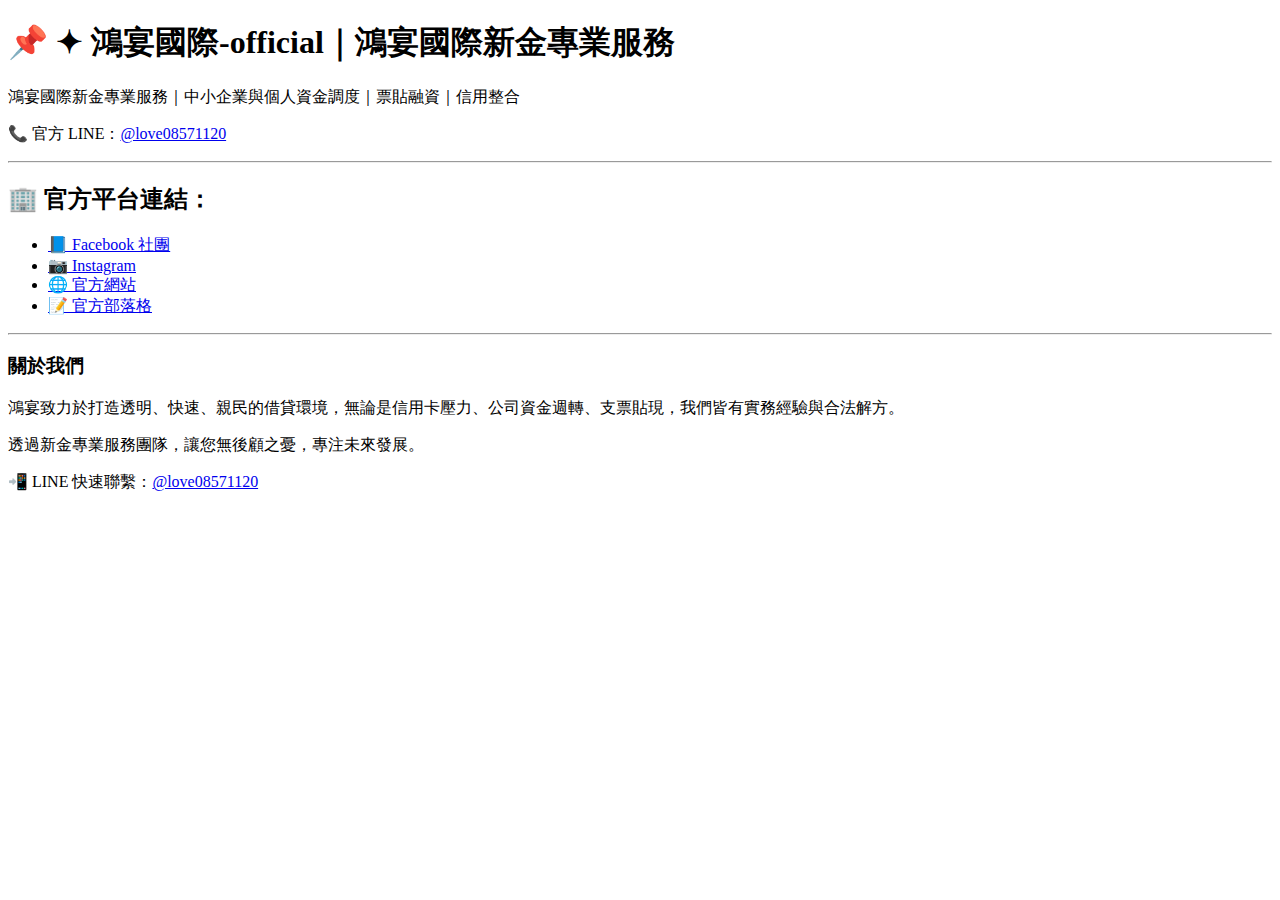
<file: index.html>
<!DOCTYPE html>
<html lang="zh-Hant">
<head>
    <meta charset="UTF-8">
    <meta name="viewport" content="width=device-width, initial-scale=1.0">
    <title>鴻宴國際新金專業服務</title>
</head>
<body>
    <h1>📌 ✦ 鴻宴國際-official｜鴻宴國際新金專業服務</h1>
    <p>鴻宴國際新金專業服務｜中小企業與個人資金調度｜票貼融資｜信用整合</p>
    <p>📞 官方 LINE：<a href="https://lin.ee/xUAqPIa">@love08571120</a></p>

    <hr>
    <h2>🏢 官方平台連結：</h2>
    <ul>
        <li><a href="https://www.facebook.com/groups/898006489114300">📘 Facebook 社團</a></li>
        <li><a href="https://www.instagram.com/yunxic75">📷 Instagram</a></li>
        <li><a href="https://www.love08571120.com">🌐 官方網站</a></li>
        <li><a href="https://08575168.blogspot.com/">📝 官方部落格</a></li>
    </ul>

    <hr>
    <h3>關於我們</h3>
    <p>鴻宴致力於打造透明、快速、親民的借貸環境，無論是信用卡壓力、公司資金週轉、支票貼現，我們皆有實務經驗與合法解方。</p>
    <p>透過新金專業服務團隊，讓您無後顧之憂，專注未來發展。</p>
    <p>📲 LINE 快速聯繫：<a href="https://lin.ee/xUAqPIa">@love08571120</a></p>
</body>
</html>
</file>
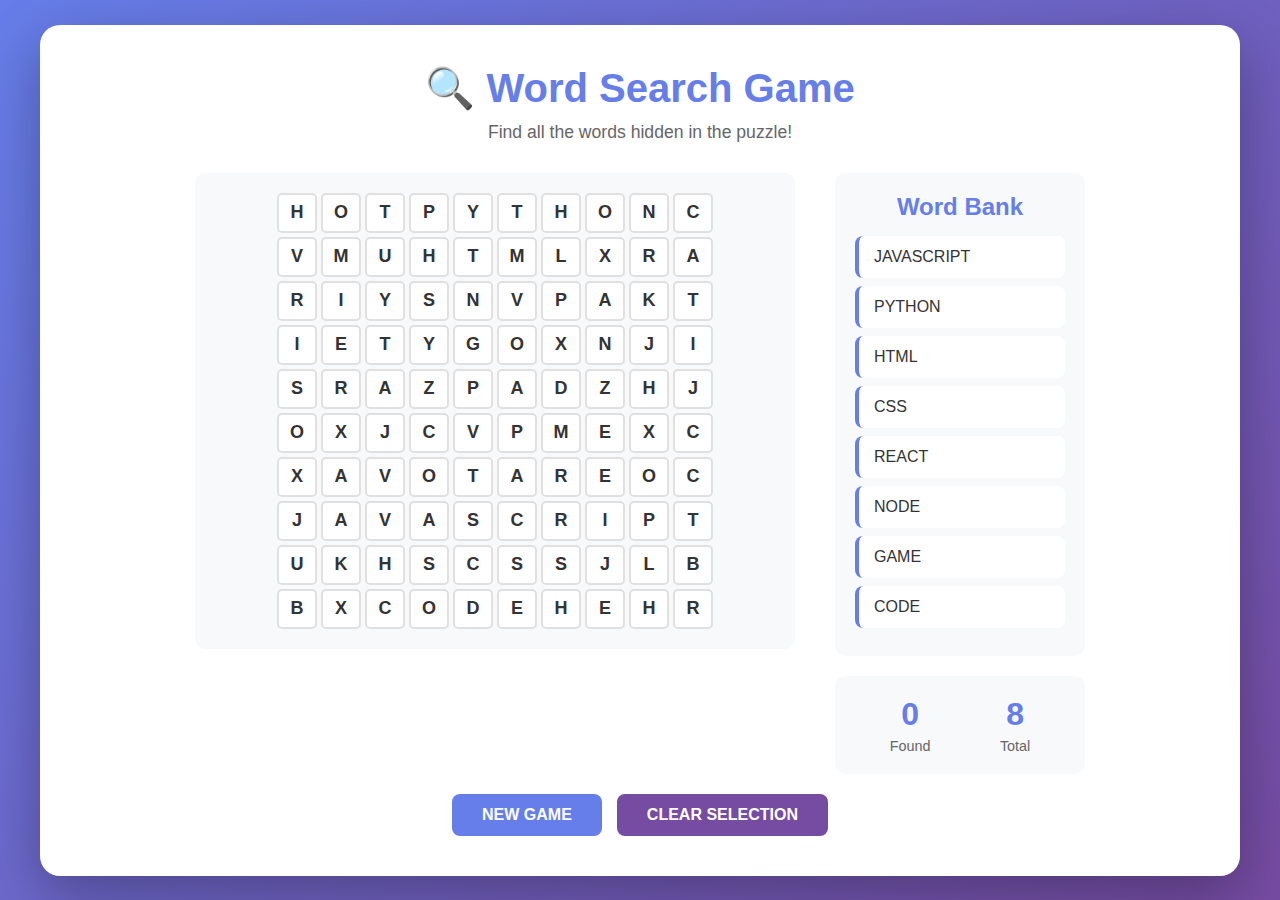
<file: word-search.html>
<!DOCTYPE html>
<html lang="en">
<head>
    <meta charset="UTF-8">
    <meta name="viewport" content="width=device-width, initial-scale=1.0">
    <title>Word Search Game</title>
    <style>
        * {
            margin: 0;
            padding: 0;
            box-sizing: border-box;
        }

        body {
            font-family: 'Segoe UI', Tahoma, Geneva, Verdana, sans-serif;
            background: linear-gradient(135deg, #667eea 0%, #764ba2 100%);
            min-height: 100vh;
            display: flex;
            justify-content: center;
            align-items: center;
            padding: 20px;
        }

        .container {
            background: white;
            border-radius: 20px;
            box-shadow: 0 20px 60px rgba(0, 0, 0, 0.3);
            padding: 40px;
            max-width: 1200px;
            width: 100%;
        }

        h1 {
            text-align: center;
            color: #667eea;
            margin-bottom: 10px;
            font-size: 2.5em;
        }

        .subtitle {
            text-align: center;
            color: #666;
            margin-bottom: 30px;
            font-size: 1.1em;
        }

        .game-area {
            display: flex;
            gap: 40px;
            justify-content: center;
            flex-wrap: wrap;
        }

        .puzzle-section {
            flex: 1;
            min-width: 300px;
            max-width: 600px;
        }

        .word-bank-section {
            flex: 0 0 250px;
            min-width: 250px;
        }

        .puzzle-grid {
            display: grid;
            gap: 4px;
            padding: 20px;
            background: #f8f9fa;
            border-radius: 10px;
            justify-content: center;
        }

        .puzzle-cell {
            width: 40px;
            height: 40px;
            display: flex;
            align-items: center;
            justify-content: center;
            background: white;
            border: 2px solid #e0e0e0;
            border-radius: 5px;
            font-weight: bold;
            font-size: 18px;
            color: #333;
            cursor: pointer;
            transition: all 0.3s ease;
            user-select: none;
        }

        .puzzle-cell:hover {
            background: #f0f0f0;
            transform: scale(1.05);
        }

        .puzzle-cell.selected {
            background: #ffd700;
            border-color: #ffb700;
            color: #000;
        }

        .puzzle-cell.found {
            background: #4caf50;
            border-color: #45a049;
            color: white;
        }

        .word-bank {
            background: #f8f9fa;
            border-radius: 10px;
            padding: 20px;
        }

        .word-bank h2 {
            color: #667eea;
            margin-bottom: 15px;
            font-size: 1.5em;
            text-align: center;
        }

        .word-list {
            list-style: none;
        }

        .word-item {
            padding: 12px 15px;
            margin-bottom: 8px;
            background: white;
            border-radius: 8px;
            border-left: 4px solid #667eea;
            transition: all 0.3s ease;
            font-size: 16px;
            font-weight: 500;
            color: #333;
        }

        .word-item.found {
            background: #4caf50;
            border-left-color: #45a049;
            color: white;
            text-decoration: line-through;
            opacity: 0.8;
        }

        .stats {
            display: flex;
            justify-content: space-around;
            margin-top: 20px;
            padding: 20px;
            background: #f8f9fa;
            border-radius: 10px;
        }

        .stat-item {
            text-align: center;
        }

        .stat-value {
            font-size: 2em;
            font-weight: bold;
            color: #667eea;
        }

        .stat-label {
            color: #666;
            font-size: 0.9em;
            margin-top: 5px;
        }

        .controls {
            display: flex;
            justify-content: center;
            gap: 15px;
            margin-top: 20px;
        }

        .btn {
            padding: 12px 30px;
            border: none;
            border-radius: 8px;
            font-size: 16px;
            font-weight: 600;
            cursor: pointer;
            transition: all 0.3s ease;
            text-transform: uppercase;
        }

        .btn-primary {
            background: #667eea;
            color: white;
        }

        .btn-primary:hover {
            background: #5568d3;
            transform: translateY(-2px);
            box-shadow: 0 5px 15px rgba(102, 126, 234, 0.4);
        }

        .btn-secondary {
            background: #764ba2;
            color: white;
        }

        .btn-secondary:hover {
            background: #653a8a;
            transform: translateY(-2px);
            box-shadow: 0 5px 15px rgba(118, 75, 162, 0.4);
        }

        @media (max-width: 768px) {
            .container {
                padding: 20px;
            }

            h1 {
                font-size: 1.8em;
            }

            .game-area {
                flex-direction: column;
            }

            .puzzle-cell {
                width: 35px;
                height: 35px;
                font-size: 16px;
            }

            .word-bank-section {
                flex: 1;
            }
        }
    </style>
</head>
<body>
    <div class="container">
        <h1>🔍 Word Search Game</h1>
        <p class="subtitle">Find all the words hidden in the puzzle!</p>
        
        <div class="game-area">
            <div class="puzzle-section">
                <div id="puzzleGrid" class="puzzle-grid"></div>
            </div>
            
            <div class="word-bank-section">
                <div class="word-bank">
                    <h2>Word Bank</h2>
                    <ul id="wordList" class="word-list"></ul>
                </div>
                
                <div class="stats">
                    <div class="stat-item">
                        <div class="stat-value" id="foundCount">0</div>
                        <div class="stat-label">Found</div>
                    </div>
                    <div class="stat-item">
                        <div class="stat-value" id="totalCount">0</div>
                        <div class="stat-label">Total</div>
                    </div>
                </div>
            </div>
        </div>
        
        <div class="controls">
            <button class="btn btn-primary" onclick="newGame()">New Game</button>
            <button class="btn btn-secondary" onclick="clearSelection()">Clear Selection</button>
        </div>
    </div>

    <script>
        // Game configuration
        const GRID_SIZE = 10;
        const WORDS = ['JAVASCRIPT', 'PYTHON', 'HTML', 'CSS', 'REACT', 'NODE', 'GAME', 'CODE'];
        
        let grid = [];
        let foundWords = new Set();
        let selectedCells = [];
        let isSelecting = false;

        // Initialize the game
        function initGame() {
            grid = createEmptyGrid();
            foundWords.clear();
            selectedCells = [];
            placeWords();
            fillEmptySpaces();
            renderGrid();
            renderWordBank();
            updateStats();
        }

        // Create empty grid
        function createEmptyGrid() {
            return Array(GRID_SIZE).fill().map(() => Array(GRID_SIZE).fill(''));
        }

        // Place words in the grid
        function placeWords() {
            const directions = [
                {dx: 0, dy: 1},   // horizontal
                {dx: 1, dy: 0},   // vertical
                {dx: 1, dy: 1},   // diagonal down-right
                {dx: -1, dy: 1}   // diagonal up-right
            ];

            WORDS.forEach(word => {
                let placed = false;
                let attempts = 0;
                
                while (!placed && attempts < 100) {
                    const dir = directions[Math.floor(Math.random() * directions.length)];
                    const startX = Math.floor(Math.random() * GRID_SIZE);
                    const startY = Math.floor(Math.random() * GRID_SIZE);
                    
                    if (canPlaceWord(word, startX, startY, dir)) {
                        placeWord(word, startX, startY, dir);
                        placed = true;
                    }
                    attempts++;
                }
            });
        }

        // Check if word can be placed
        function canPlaceWord(word, x, y, dir) {
            for (let i = 0; i < word.length; i++) {
                const newX = x + dir.dx * i;
                const newY = y + dir.dy * i;
                
                if (newX < 0 || newX >= GRID_SIZE || newY < 0 || newY >= GRID_SIZE) {
                    return false;
                }
                
                if (grid[newX][newY] !== '' && grid[newX][newY] !== word[i]) {
                    return false;
                }
            }
            return true;
        }

        // Place word in grid
        function placeWord(word, x, y, dir) {
            for (let i = 0; i < word.length; i++) {
                const newX = x + dir.dx * i;
                const newY = y + dir.dy * i;
                grid[newX][newY] = word[i];
            }
        }

        // Fill empty spaces with random letters
        function fillEmptySpaces() {
            const letters = 'ABCDEFGHIJKLMNOPQRSTUVWXYZ';
            for (let i = 0; i < GRID_SIZE; i++) {
                for (let j = 0; j < GRID_SIZE; j++) {
                    if (grid[i][j] === '') {
                        grid[i][j] = letters[Math.floor(Math.random() * letters.length)];
                    }
                }
            }
        }

        // Render the grid
        function renderGrid() {
            const gridElement = document.getElementById('puzzleGrid');
            gridElement.innerHTML = '';
            gridElement.style.gridTemplateColumns = `repeat(${GRID_SIZE}, 40px)`;

            for (let i = 0; i < GRID_SIZE; i++) {
                for (let j = 0; j < GRID_SIZE; j++) {
                    const cell = document.createElement('div');
                    cell.className = 'puzzle-cell';
                    cell.textContent = grid[i][j];
                    cell.dataset.row = i;
                    cell.dataset.col = j;
                    
                    cell.addEventListener('mousedown', () => startSelection(i, j));
                    cell.addEventListener('mouseenter', () => continueSelection(i, j));
                    cell.addEventListener('mouseup', () => endSelection());
                    
                    gridElement.appendChild(cell);
                }
            }

            document.addEventListener('mouseup', endSelection);
        }

        // Start cell selection
        function startSelection(row, col) {
            isSelecting = true;
            selectedCells = [{row, col}];
            updateCellDisplay();
        }

        // Continue cell selection
        function continueSelection(row, col) {
            if (!isSelecting) return;
            
            const lastCell = selectedCells[selectedCells.length - 1];
            if (lastCell.row !== row || lastCell.col !== col) {
                if (isValidSelection(row, col)) {
                    selectedCells.push({row, col});
                    updateCellDisplay();
                }
            }
        }

        // Check if selection is valid (straight line)
        function isValidSelection(row, col) {
            if (selectedCells.length === 0) return true;
            if (selectedCells.length === 1) return true;
            
            const first = selectedCells[0];
            const dx = Math.sign(row - first.row);
            const dy = Math.sign(col - first.col);
            
            for (let i = 0; i < selectedCells.length; i++) {
                const expectedRow = first.row + dx * i;
                const expectedCol = first.col + dy * i;
                if (selectedCells[i].row !== expectedRow || selectedCells[i].col !== expectedCol) {
                    return false;
                }
            }
            
            const expectedRow = first.row + dx * selectedCells.length;
            const expectedCol = first.col + dy * selectedCells.length;
            return row === expectedRow && col === expectedCol;
        }

        // End cell selection
        function endSelection() {
            if (!isSelecting) return;
            isSelecting = false;
            
            checkSelectedWord();
            selectedCells = [];
            updateCellDisplay();
        }

        // Check if selected cells form a word
        function checkSelectedWord() {
            const word = selectedCells.map(cell => grid[cell.row][cell.col]).join('');
            const reversedWord = word.split('').reverse().join('');
            
            if (WORDS.includes(word) && !foundWords.has(word)) {
                foundWords.add(word);
                markCellsAsFound();
                updateWordBank();
                updateStats();
                
                if (foundWords.size === WORDS.length) {
                    setTimeout(() => alert('Congratulations! You found all the words! 🎉'), 300);
                }
            } else if (WORDS.includes(reversedWord) && !foundWords.has(reversedWord)) {
                foundWords.add(reversedWord);
                markCellsAsFound();
                updateWordBank();
                updateStats();
                
                if (foundWords.size === WORDS.length) {
                    setTimeout(() => alert('Congratulations! You found all the words! 🎉'), 300);
                }
            }
        }

        // Mark cells as found
        function markCellsAsFound() {
            selectedCells.forEach(cell => {
                const cellElement = document.querySelector(`[data-row="${cell.row}"][data-col="${cell.col}"]`);
                cellElement.classList.add('found');
            });
        }

        // Update cell display
        function updateCellDisplay() {
            document.querySelectorAll('.puzzle-cell').forEach(cell => {
                cell.classList.remove('selected');
            });
            
            selectedCells.forEach(cell => {
                const cellElement = document.querySelector(`[data-row="${cell.row}"][data-col="${cell.col}"]`);
                if (!cellElement.classList.contains('found')) {
                    cellElement.classList.add('selected');
                }
            });
        }

        // Render word bank
        function renderWordBank() {
            const wordList = document.getElementById('wordList');
            wordList.innerHTML = '';
            
            WORDS.forEach(word => {
                const li = document.createElement('li');
                li.className = 'word-item';
                li.textContent = word;
                li.dataset.word = word;
                wordList.appendChild(li);
            });
        }

        // Update word bank to show found words
        function updateWordBank() {
            WORDS.forEach(word => {
                const wordElement = document.querySelector(`[data-word="${word}"]`);
                if (foundWords.has(word)) {
                    wordElement.classList.add('found');
                }
            });
        }

        // Update statistics
        function updateStats() {
            document.getElementById('foundCount').textContent = foundWords.size;
            document.getElementById('totalCount').textContent = WORDS.length;
        }

        // Start new game
        function newGame() {
            initGame();
        }

        // Clear selection
        function clearSelection() {
            selectedCells = [];
            updateCellDisplay();
        }

        // Initialize game on load
        window.addEventListener('load', initGame);
    </script>
</body>
</html>
</file>
